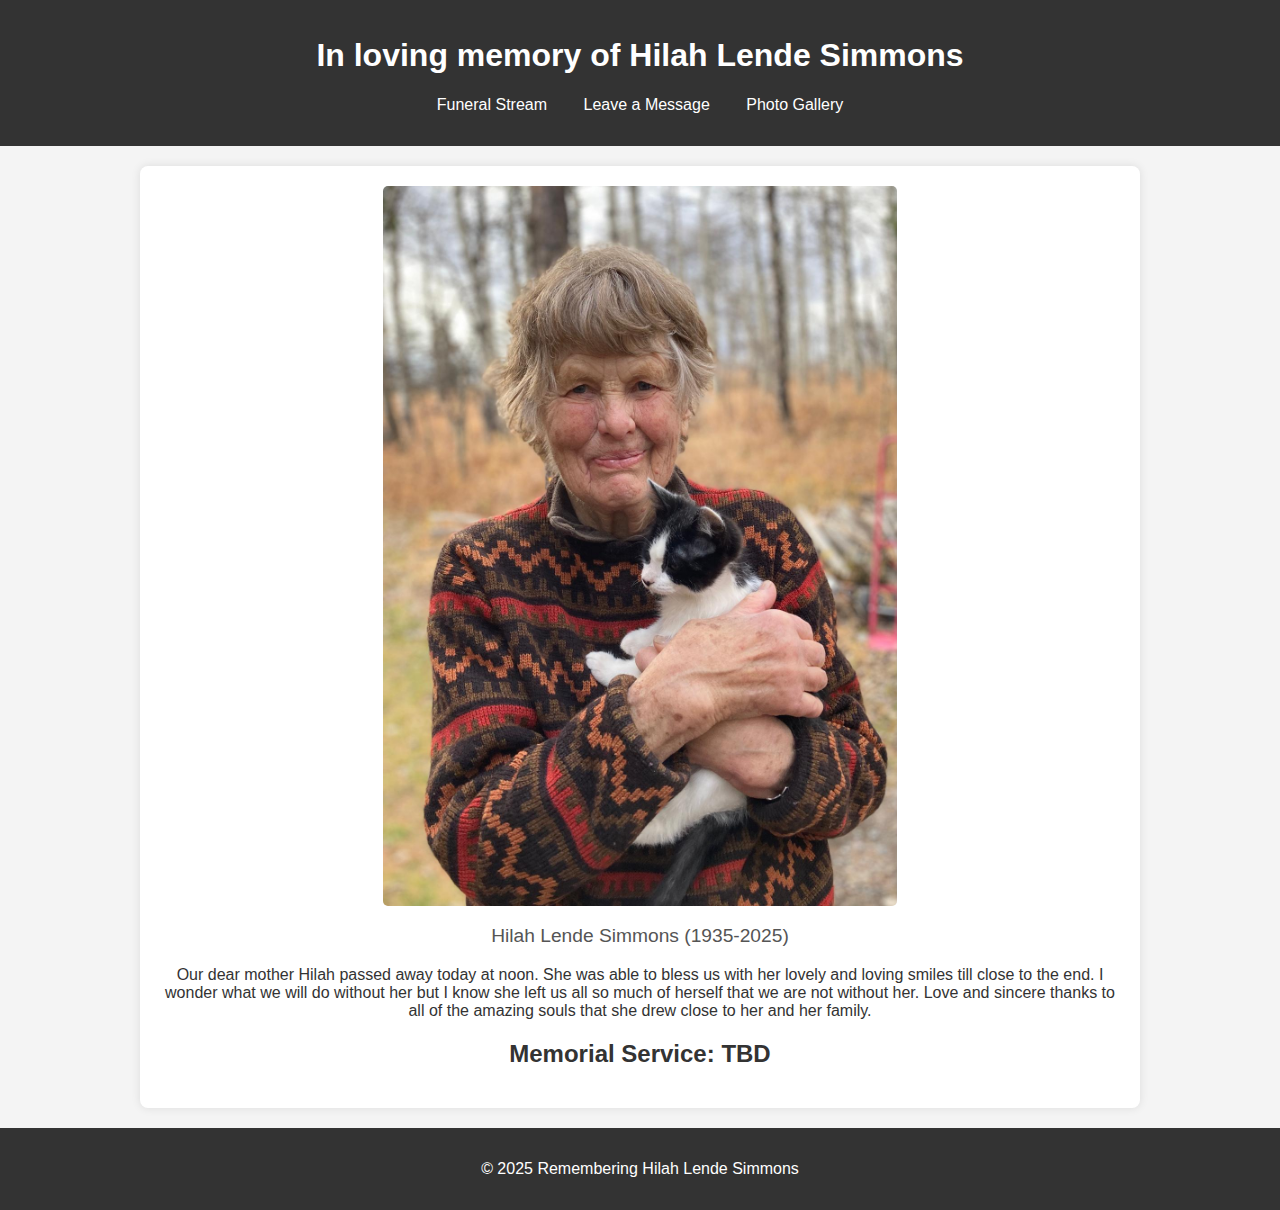
<file: index.html>
<!DOCTYPE html>
<html lang="en">
<head>
    <meta charset="UTF-8">
    <meta name="viewport" content="width=device-width, initial-scale=1.0">
    <title>Remembering Hilah Lende Simmons</title>
    <link rel="stylesheet" href="style.css">
</head>
<body>
    <header>
        <h1>In loving memory of Hilah Lende Simmons</h1>
        <nav>
            <ul>
                <li><a href="funeral.html">Funeral Stream</a></li>
                <li><a href="messages.html">Leave a Message</a></li>
                <li><a href="photos.html">Photo Gallery</a></li>
                <!-- <li><a href="about.html">About Hilah</a></li> -->
            </ul>
        </nav>
    </header>
    <main class="container">
        <div class="hero">
            <img src="images/hero.jpeg" alt="Hilah Lende Simmons" class="profile-image">
            <p class="name-dates">Hilah Lende Simmons (1935-2025)</p>
			<div>
Our dear mother Hilah passed away today at noon.  She was able to bless us with her lovely and loving smiles till close to the end.  I wonder what we will do without her but I know she left us all so much of herself that we are not without her.  Love and sincere thanks to all of the amazing souls that she drew close to her and her family.
			</div>
        </div>
        <section class="memorial-details">
            <h2>Memorial Service: TBD</h2>
            <!-- <p>Date: [Date of Memorial Service]</p> -->
            <!-- <p>Time: [Time of Memorial Service]</p> -->
            <!-- <p>Location: [Address of Memorial Service]</p> -->
        </section>
    </main>
    <footer>
        <p>© 2025 Remembering Hilah Lende Simmons</p>
    </footer>
</body>
</html>
</file>
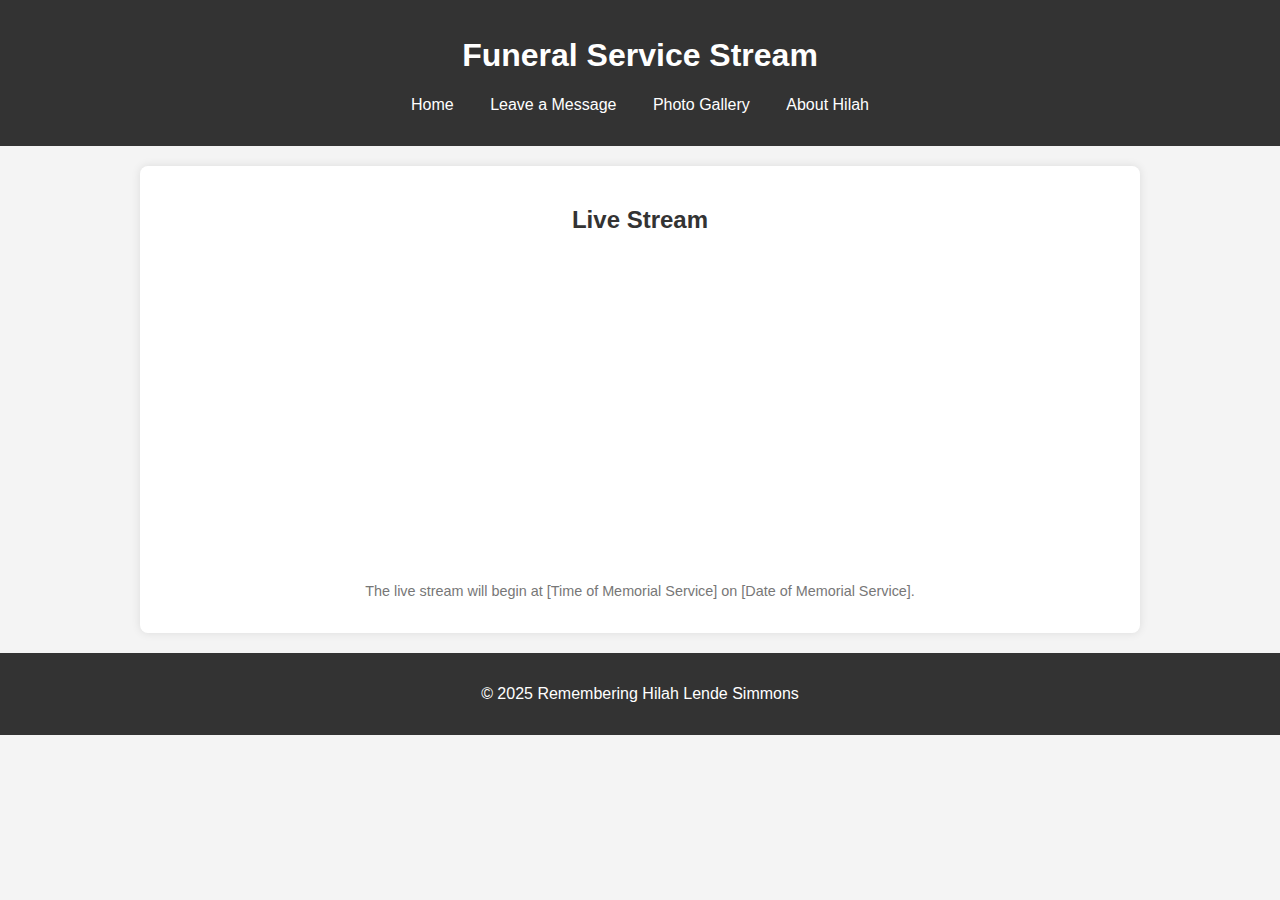
<file: funeral.html>
<!DOCTYPE html>
<html lang="en">
<head>
    <meta charset="UTF-8">
    <meta name="viewport" content="width=device-width, initial-scale=1.0">
    <title>Funeral Stream - Remembering Hilah Lende Simmons</title>
    <link rel="stylesheet" href="style.css">
</head>
<body>
    <header>
        <h1>Funeral Service Stream</h1>
        <nav>
            <ul>
                <li><a href="index.html">Home</a></li>
                <li><a href="messages.html">Leave a Message</a></li>
                <li><a href="photos.html">Photo Gallery</a></li>
                <li><a href="about.html">About Hilah</a></li>
            </ul>
        </nav>
    </header>
    <main class="container">
        <section class="video-embed">
            <h2>Live Stream</h2>
            <iframe width="560" height="315" src="https://www.youtube.com/embed/YOUR_YOUTUBE_VIDEO_ID" frameborder="0" allow="accelerometer; autoplay; clipboard-write; encrypted-media; gyroscope; picture-in-picture" allowfullscreen></iframe>
            <p class="note">The live stream will begin at [Time of Memorial Service] on [Date of Memorial Service].</p>
        </section>
    </main>
    <footer>
        <p>&copy; 2025 Remembering Hilah Lende Simmons</p>
    </footer>
</body>
</html>
</file>
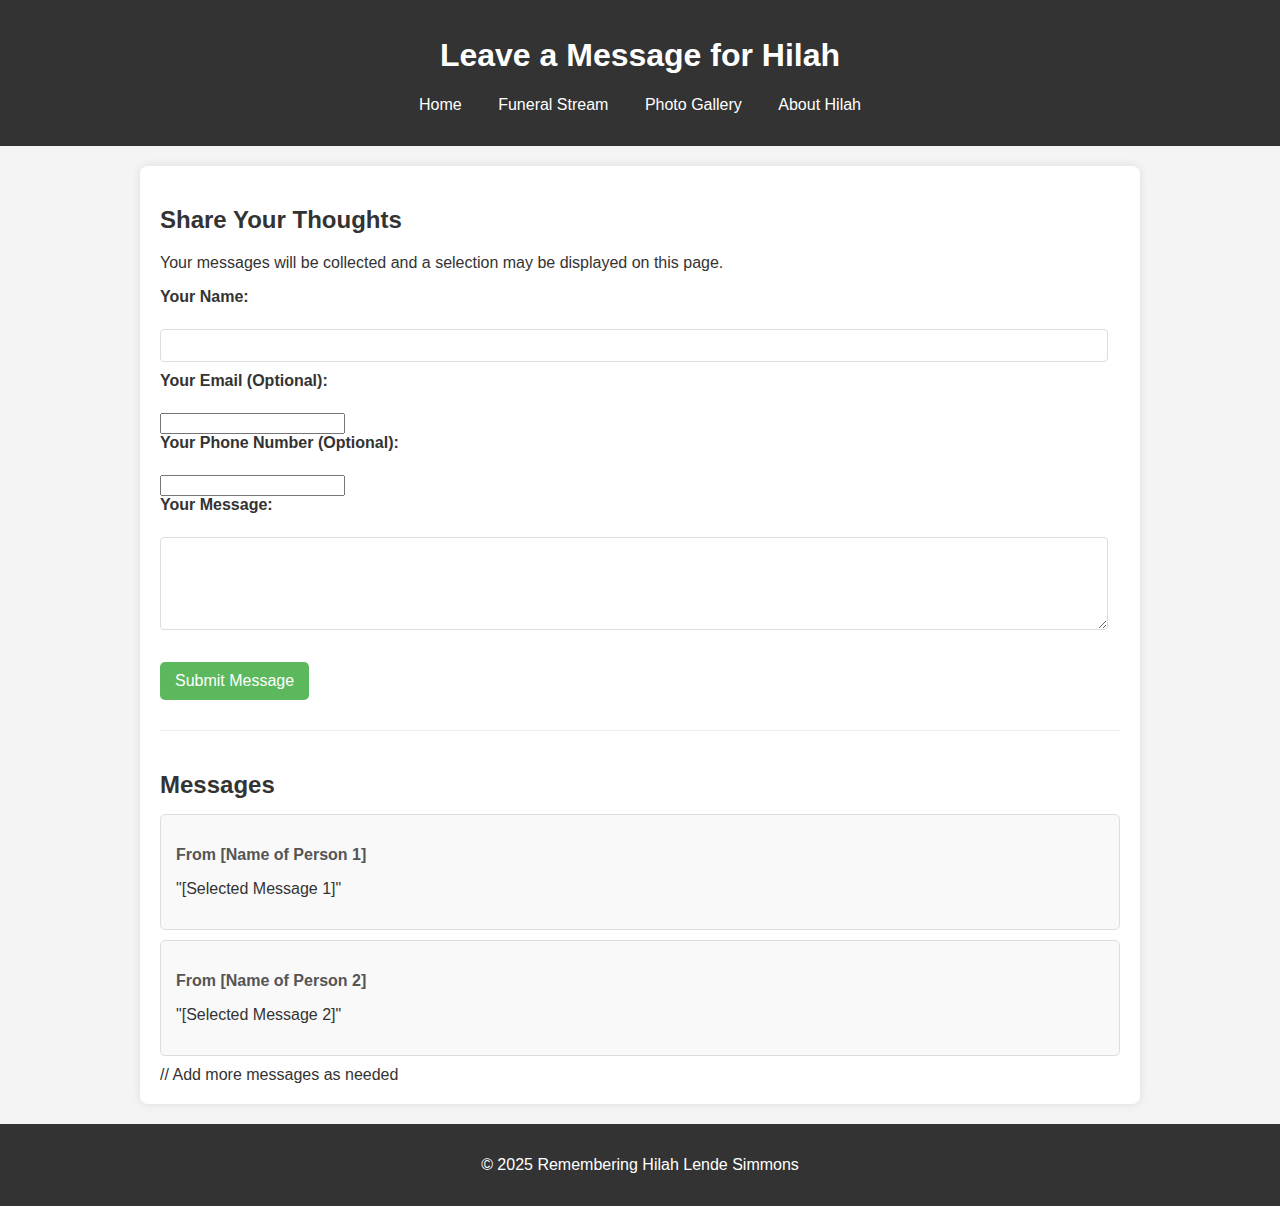
<file: messages.html>
<!DOCTYPE html>
<html lang="en">
<head>
    <meta charset="UTF-8">
    <meta name="viewport" content="width=device-width, initial-scale=1.0">
    <title>Leave a Message - Remembering Hilah Lende Simmons</title>
    <link rel="stylesheet" href="style.css">
</head>
<body>
    <header>
        <h1>Leave a Message for Hilah</h1>
        <nav>
            <ul>
                <li><a href="index.html">Home</a></li>
                <li><a href="funeral.html">Funeral Stream</a></li>
                <li><a href="photos.html">Photo Gallery</a></li>
                <li><a href="about.html">About Hilah</a></li>
            </ul>
        </nav>
    </header>
    <main class="container">
        <section class="message-form">
            <h2>Share Your Thoughts</h2>
            <p>Your messages will be collected and a selection may be displayed on this page.</p>
            <form id="messageForm">
                <label for="name">Your Name:</label><br>
                <input type="text" id="name" name="name" required><br>
                <label for="email">Your Email (Optional):</label><br>
                <input type="email" id="email" name="email"><br>
                <label for="phone">Your Phone Number (Optional):</label><br>
                <input type="tel" id="phone" name="phone"><br>
                <label for="message">Your Message:</label><br>
                <textarea id="message" name="message" rows="5" required></textarea><br><br>
                <button type="submit">Submit Message</button>
            </form>
        </section>

        <section class="messages-display">
            <h2>Messages</h2>
            <div id="displayedMessages">
                <p>Loading messages...</p>
            </div>
        </section>
    </main>
    <footer>
        <p>© 2025 Remembering Hilah Lende Simmons</p>
    </footer>

    <script>
        document.addEventListener('DOMContentLoaded', function() {
            const form = document.getElementById('messageForm');
            const displayedMessages = document.getElementById('displayedMessages');
			const deploy_id= 'AKfycbz_sbMFUQljf-ld7f-LOTKZtanu9pyNHMQQT7iNggYHamYjUb4QZXPnRLJ1b_-LEmqs';
            const scriptURL = 'https://script.google.com/macros/s/AKfycbz_sbMFUQljf-ld7f-LOTKZtanu9pyNHMQQT7iNggYHamYjUb4QZXPnRLJ1b_-LEmqs/exec'; 

            form.addEventListener('submit', function(event) {
                event.preventDefault();

                const nameInput = document.getElementById('name');
                const messageInput = document.getElementById('message');

                if (nameInput.value.trim() === '') {
                    alert('Please enter your name.');
                    nameInput.focus();
                    return;
                }

                if (messageInput.value.trim() === '') {
                    alert('Please enter your message.');
                    messageInput.focus();
                    return;
                }

                const name = nameInput.value;
                const email = document.getElementById('email').value;
                const phone = document.getElementById('phone').value;
                const message = messageInput.value;

                const formData = new FormData();
                formData.append('name', name);
                formData.append('email', email);
                formData.append('phone', phone);
                formData.append('message', message);

                fetch(scriptURL, {
                    method: 'POST',
                    body: formData
                })
                .then(response => response.text())
                .then(data => {
                    alert('Your message has been submitted. Thank you.');
                    form.reset();
                    // Optionally, you could try to refresh the displayed messages here
                    // but for simplicity, we'll just alert the user.
                })
                .catch(error => {
                    console.error('Error!', error.message);
                    alert('There was an error submitting your message. Please try again later.');
                });
            });

            // Function to fetch and display selected messages (explained below)
            function fetchAndDisplayMessages() {
                // This would involve fetching data from your Google Sheet
                // and updating the displayedMessages div.
                // For a purely static site with minimal dependencies,
                // you might need to manually update this section with a few selected messages.

                // Example of manually adding messages:
                displayedMessages.innerHTML = `
                    <div class="message">
                        <p class="author">From [Name of Person 1]</p>
                        <p>"[Selected Message 1]"</p>
                    </div>
                    <div class="message">
                        <p class="author">From [Name of Person 2]</p>
                        <p>"[Selected Message 2]"</p>
                    </div>
                    // Add more messages as needed
                `;
            }

            fetchAndDisplayMessages(); // Load initial messages
        });
    </script>
</body>
</html>
</file>
<file: style.css>
body {
    font-family: sans-serif;
    margin: 0;
    padding: 0;
    background-color: #f4f4f4;
    color: #333;
}

header {
    background-color: #333;
    color: white;
    padding: 1em 0;
    text-align: center;
}

nav ul {
    list-style: none;
    padding: 0;
    text-align: center;
    margin-top: 1em;
}

nav ul li {
    display: inline;
    margin: 0 1em;
}

nav ul li a {
    color: white;
    text-decoration: none;
}

.container {
    max-width: 960px;
    margin: 20px auto;
    padding: 20px;
    background-color: white;
    border-radius: 8px;
    box-shadow: 0 0 10px rgba(0, 0, 0, 0.1);
}

.hero {
    text-align: center;
    margin-bottom: 20px;
}

.profile-image {
    width: 250px;
    height: 250px;
    border-radius: 50%;
    object-fit: cover;
    margin-bottom: 10px;
}
.hero .profile-image {
    display: block; /* To allow margin: 0 auto; */
    max-width: 80%; /* Adjust as needed */
    max-height: 80vh; /* Adjust as needed */
    width: auto;
    height: auto;
    object-fit: contain; /* Or use 'cover' if you want it to fill the space and potentially crop */
    border-radius: 5px; /* Adjust if you want a circular image */
    margin: 0 auto 10px; /* Center horizontally and add some bottom margin */
}
.name-dates {
    font-size: 1.2em;
    color: #555;
}

.memorial-details {
    text-align: center;
    margin-bottom: 20px;
}

.memorial-details h2 {
    color: #333;
}

.main-nav ul {
    text-align: center;
    margin-top: 20px;
}

.main-nav ul li {
    display: inline;
    margin: 0 15px;
}

.main-nav ul li a {
    color: #333;
    text-decoration: none;
    padding: 8px 15px;
    border: 1px solid #ddd;
    border-radius: 5px;
}

.main-nav ul li a:hover {
    background-color: #eee;
}

.video-embed {
    text-align: center;
    margin-top: 20px;
}

.video-embed iframe {
    max-width: 100%; /* Make iframe responsive */
}

.note {
    font-size: 0.9em;
    color: #777;
    margin-top: 10px;
}

.message-form label {
    display: block;
    margin-bottom: 5px;
    font-weight: bold;
}

.message-form input[type="text"],
.message-form textarea {
    width: calc(100% - 12px);
    padding: 8px;
    margin-bottom: 10px;
    border: 1px solid #ddd;
    border-radius: 4px;
    box-sizing: border-box;
}

.message-form button {
    background-color: #5cb85c;
    color: white;
    padding: 10px 15px;
    border: none;
    border-radius: 5px;
    cursor: pointer;
    font-size: 1em;
}

.message-form button:hover {
    background-color: #4cae4c;
}

.messages-display {
    margin-top: 30px;
    border-top: 1px solid #eee;
    padding-top: 20px;
}

.messages-display h2 {
    margin-bottom: 15px;
}

.message {
    border: 1px solid #ddd;
    padding: 15px;
    margin-bottom: 10px;
    border-radius: 5px;
    background-color: #f9f9f9;
}

.message .author {
    font-weight: bold;
    margin-bottom: 5px;
    color: #555;
}

.about-content {
    line-height: 1.6;
}

.about-hero {
    text-align: center;
    margin-bottom: 20px;
}

.drawings-gallery {
    display: flex;
    flex-wrap: wrap;
    gap: 10px;
    margin-top: 15px;
}

.drawings-gallery img {
    max-width: 200px;
    height: auto;
    border-radius: 5px;
    box-shadow: 2px 2px 5px rgba(0, 0, 0, 0.1);
}

footer {
    text-align: center;
    padding: 1em 0;
    background-color: #333;
    color: white;
    position: static;
    bottom: 0;
    width: 100%;
    margin-top: 20px;
}

/* Mobile responsiveness */
@media (max-width: 600px) {
    .container {
        padding: 15px;
    }

    nav ul li {
        display: block;
        margin: 0.5em 0;
    }

    .main-nav ul li {
        display: block;
        margin: 10px 0;
    }

    .hero .profile-image {
        width: 100px;
        height: 100px;
    }
}
</file>
